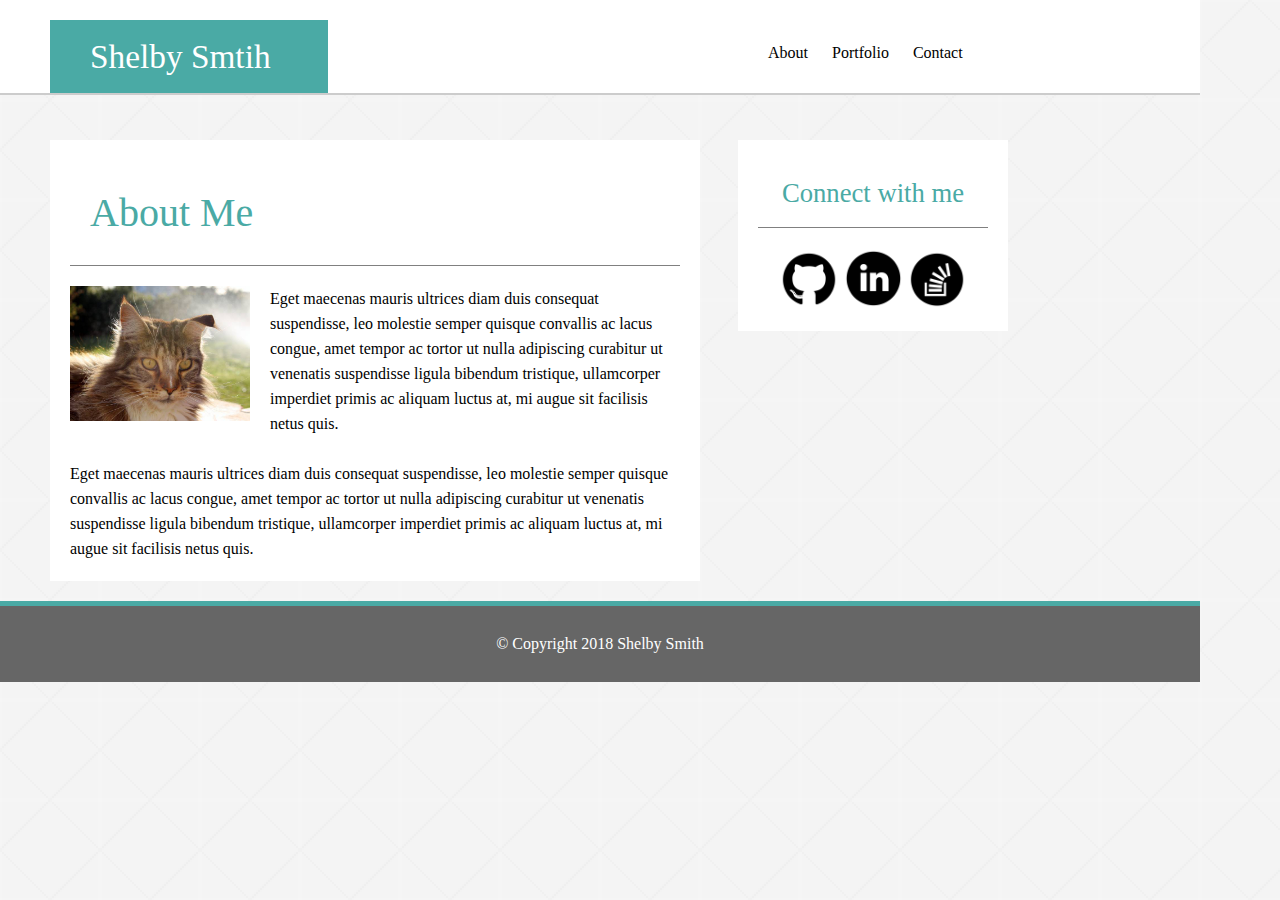
<file: index.html>
<!DOCTYPE html>
<html>
    <head>
        <meta charset="UTF-8"/>
        <link rel="stylesheet" href="assets/css/reset.css"/>
        <link rel="stylesheet" href="assets/css/style2.css"/>
        <title>Shelby Smith</title>
    </head>
    <body>
    <header>
        <h1>Shelby Smtih</h1>
        <nav>
                <ul id="navLinks">
                    <li id="navAbout"><a href="./index.html">About</a></li>
                    <li id="navPortfolio"><a href="./portfolio.html">Portfolio</a></li>
                    <li id="navContact"><a href="./contact.html">Contact</a></li>
                </ul>
        </nav>
    </header>
    <main>
        <section class="aboutMe">    
            <article id="articleAboutMe">
                <h2 id="h2AboutMe">About Me</h2>
                <h3 id="cat"><img src="assets/images/cat.jpg" alt="Cute Cat" width="180"/></h3>
                     <div class="aboutMe"> 
                        <p  class="aboutMe">Eget maecenas mauris ultrices diam duis consequat suspendisse, leo molestie semper quisque convallis ac lacus congue, amet tempor ac tortor ut nulla adipiscing curabitur ut venenatis suspendisse ligula bibendum tristique, ullamcorper imperdiet primis ac aliquam luctus at, mi augue sit facilisis netus quis.</p>
                        <br/>
                        <p class="aboutMe">Eget maecenas mauris ultrices diam duis consequat suspendisse, leo molestie semper quisque convallis ac lacus congue, amet tempor ac tortor ut nulla adipiscing curabitur ut venenatis suspendisse ligula bibendum tristique, ullamcorper imperdiet primis ac aliquam luctus at, mi augue sit facilisis netus quis.</p>
                    </div>
            </article>
        </section>
        <aside><h2 id="connectWithMe">Connect with me</h2>
                <ul id="ulConnectWithMe">
                    <li><a href="https://github.com/shelbymatthew" /><img src="assets/images/github.png" alt="Github Logo" width="60"/></a></li>
                    <li><a href="https://www.linkedin.com/in/shelby-smith-51017a151/" /><img src="assets/images/linkedin.png" alt="LinkedIn Logo Logo" width="60"/></a></li>
                    <li><a href="https://stackoverflow.com/users/8914100/shelbymatthew" /><img src="assets/images/stackoverflow.png" alt="Stack Overflow Logo" width="60"></a></li>
                </ul>
        </aside>
    </main>
    </body>
    <footer>
        <h1>&copy; Copyright 2018 Shelby Smith</h1>
    </footer>

</html>
</file>
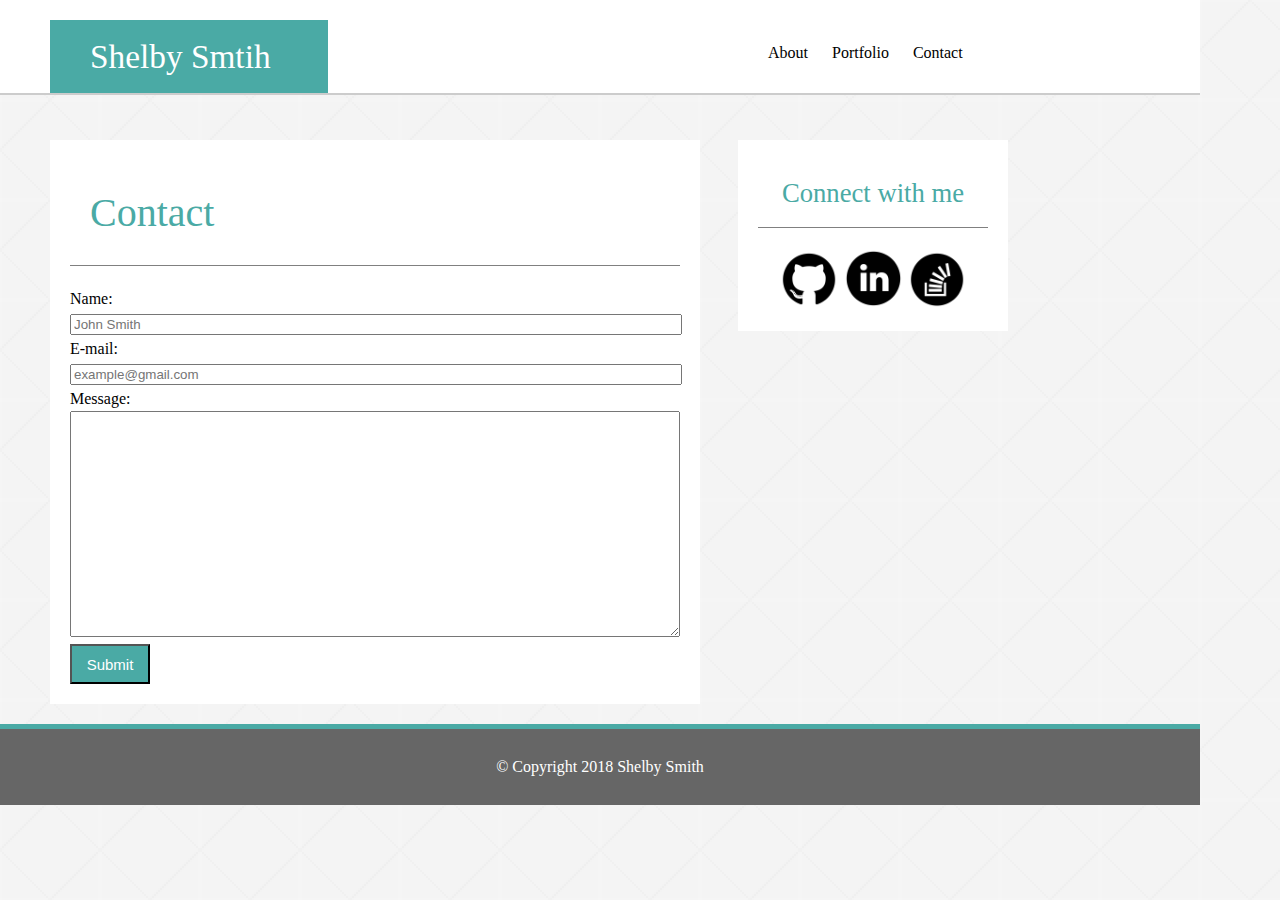
<file: contact.html>
<!DOCTYPE html>
<html>
    <head>
        <meta charset="UTF-8"/>
        <link rel="stylesheet" href="assets/css/reset.css"/>
        <link rel="stylesheet" href="assets/css/style2.css"/>
        <title>Shelby Smith</title>
    </head>
    <body>
    <header>
        <h1>Shelby Smtih</h1>
        <nav>
                <ul id="navLinks">
                    <li id="navAbout"><a href="./index.html">About</a></li>
                    <li id="navPortfolio"><a href="./portfolio.html">Portfolio</a></li>
                    <li id="navContact"><a href="./contact.html">Contact</a></li>
                </ul>
        </nav>
    </header>
    <main>
        <section class="aboutMe">
                <article id="articleAboutMe">
                        <h2 id="h2AboutMe">Contact</h2>    
                <form action="/my-handling-form-page" method="post">
                    <div>
                        <label for="name">Name:</label>
                        <br>
                        <input type="text" placeholder="John Smith" id="name" name="user_name">
                    </div>
                    <div>
                        <label for="mail">E-mail:</label>
                        <br>
                        <input type="email" placeholder="example@gmail.com" id="mail" name="user_mail">
                    </div>
                    <div>
                        <label for="msg">Message:</label>
                        <br>
                        <textarea id="msg" name="user_message"></textarea>
                    </div>
                </form>
                <div class="button">
                        <button type="submit">Submit</button>
                      </div>
            </article>
        </section>
        <aside><h2 id="connectWithMe">Connect with me</h2>
                <ul id="ulConnectWithMe">
                    <li><a href="https://github.com/shelbymatthew" /><img src="assets/images/github.png" alt="Github Logo" width="60"/></a></li>
                    <li><a href="https://www.linkedin.com/in/shelby-smith-51017a151/" /><img src="assets/images/linkedin.png" alt="LinkedIn Logo Logo" width="60"/></a></li>
                    <li><a href="https://stackoverflow.com/users/8914100/shelbymatthew" /><img src="assets/images/stackoverflow.png" alt="Stack Overflow Logo" width="60"></a></li>
                </ul>
        </aside>
    </main>
    </body>
    <footer>
        <h1>&copy; Copyright 2018 Shelby Smith</h1>
    </footer>

</html>
</file>
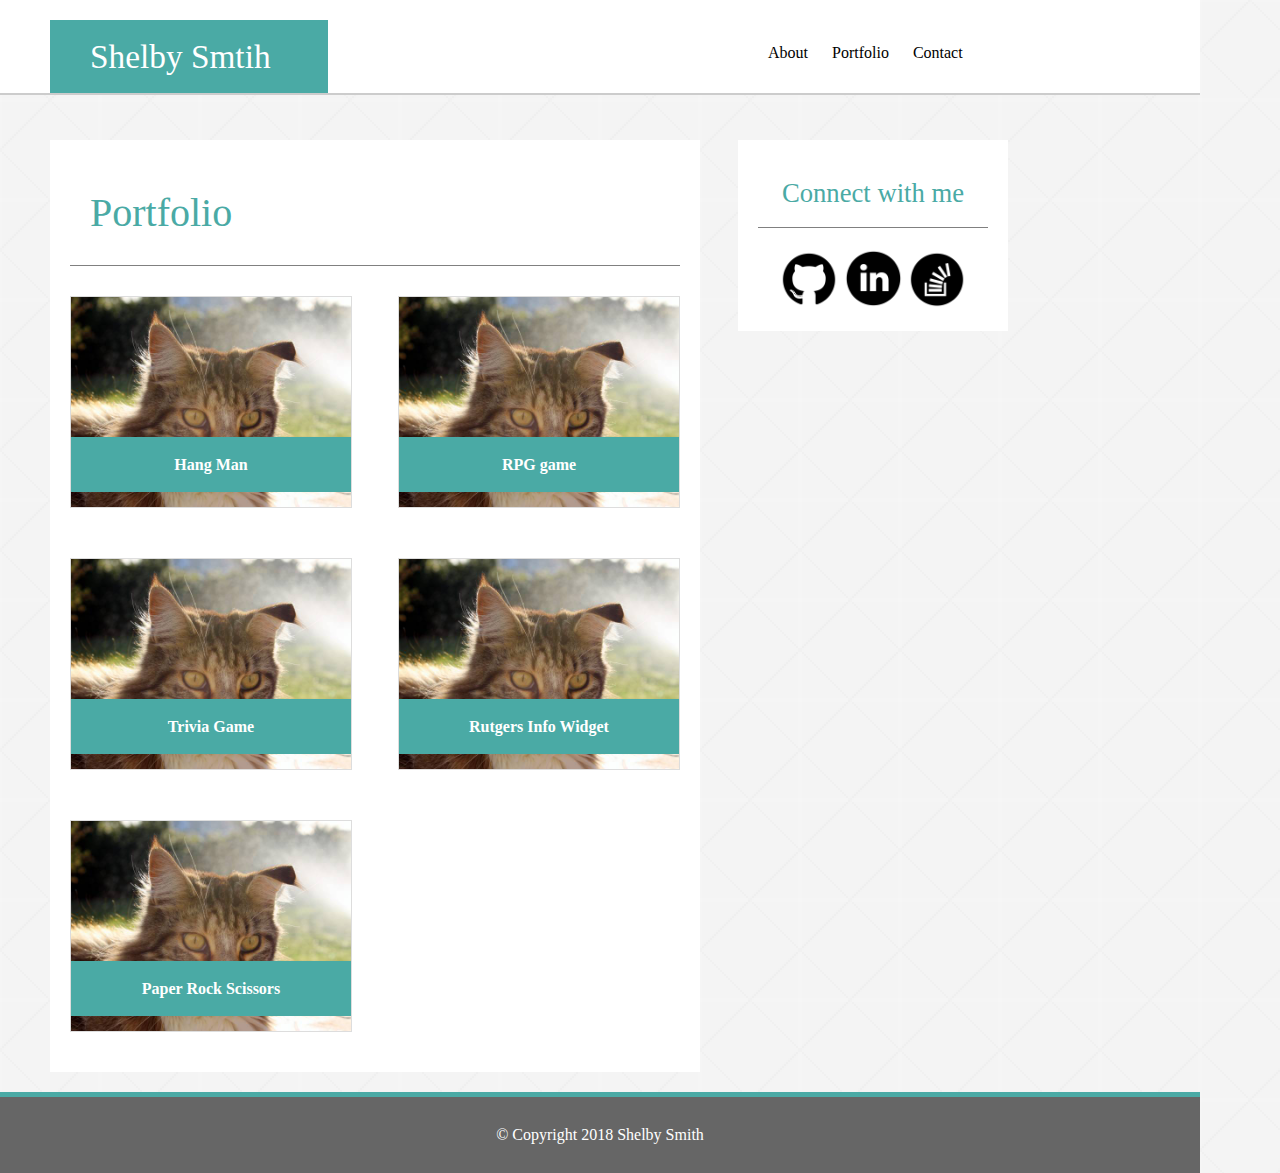
<file: portfolio.html>
<!DOCTYPE html>
<html>
    <head>
        <meta charset="UTF-8"/>
        <link rel="stylesheet" href="assets/css/reset.css"/>
        <link rel="stylesheet" href="assets/css/style2.css"/>
        <title>Shelby Smith</title>
    </head>
    <body>
    <header>
        <h1>Shelby Smtih</h1>
        <nav>
                <ul id="navLinks">
                    <li id="navAbout"><a href="./index.html">About</a></li>
                    <li id="navPortfolio"><a href="./portfolio.html">Portfolio</a></li>
                    <li id="navContact"><a href="./contact.html">Contact</a></li>
                </ul>
        </nav>
    </header>
    <main>
        <section class="aboutMe">    
            <article id="articleAboutMe">
                <h2 id="h2AboutMe">Portfolio</h2>
                
                
                <div class="left">
                    <div class="container">
                            <div class="tag">Hang Man</div>
                                <img src="assets/images/cat.jpg" alt="Cute Cat" width="280"/>
                    </div> 
                </div>
                <div class="right">
                    <div class="container">
                            <div class="tag">RPG game</div>
                                <img src="assets/images/cat.jpg" alt="Cute Cat" width="280"/>
                    </div>
                </div>
                <div class="left">
                        <div class="container">
                                <div class="tag">Trivia Game</div>
                                    <img src="assets/images/cat.jpg" alt="Cute Cat" width="280"/>
                        </div> 
                </div>
                <div class="right">
                        <div class="container">
                                <div class="tag">Rutgers Info Widget</div>
                                    <img src="assets/images/cat.jpg" alt="Cute Cat" width="280"/>
                        </div>
                    </div>
                    <div class="left">
                            <div class="container">
                                    <div class="tag">Paper Rock Scissors</div>
                                        <img src="assets/images/cat.jpg" alt="Cute Cat" width="280"/>
                            </div> 
                    </div>
                   
                </div>
        
            </article>
        </section>
        <aside><h2 id="connectWithMe">Connect with me</h2>
                <ul id="ulConnectWithMe">
                    <li><a href="https://github.com/shelbymatthew" /><img src="assets/images/github.png" alt="Github Logo" width="60"/></a></li>
                    <li><a href="https://www.linkedin.com/in/shelby-smith-51017a151/" /><img src="assets/images/linkedin.png" alt="LinkedIn Logo Logo" width="60"/></a></li>
                    <li><a href="https://stackoverflow.com/users/8914100/shelbymatthew" /><img src="assets/images/stackoverflow.png" alt="Stack Overflow Logo" width="60"></a></li>
                </ul>
        </aside>
    </main>
    </body>
    <footer>
        <h1>&copy; Copyright 2018 Shelby Smith</h1>
    </footer>

</html>
</file>
<file: assets/css/style2.css>
body {
    font-family; 'Arial', 'Helvetica Neue', Helvetica, sans-serif;
    width: 1000px;
    background-image: url("../../assets/images/background.png");
}

main {
    width: 960px;
    margin-top: 400px;
}
header {
    width: 1100px;
    position: fixed;
    top: 0;
    left: 0;
    background-color:white;
    overflow: auto;
    padding: 20px 50px 0 50px;
    margin: 0px 0 20px 0;
    z-index: 100;
    border-bottom: 2px solid #cccccc;
    

}

header h1 {
    width: 238px;
    float: left;
    font-size: 25pt;
    background-color: #4aaaa5;
    padding:  20px 0px 20px 40px;
    color: white;
    font-family: 'Georgia', Times, Times New Roman, serif;




}

nav {
    reset:both;
    padding: 20px 0 20px 20px;
    width: 270px;
    float: left;
    background-color:white;
    margin: 5px 0 0 410px;



}
nav li {
    display: inline-block;
    padding: 0 10px 0 10px;
}


a:link {
    text-decoration: none;
    color: black;


} 
a:visited { 
    text-decoration: none;
    color: #333;



} 
a:hover { 
    text-decoration: none;
    color: #d8d8d8;


} 
a:focus { 
    text-decoration: none;


}
a:active { 
    text-decoration: none;


}


main {
    margin: 0 50px 0 50px;
    width: 960px;

}

section {
    background-color: white;
    float: left;
    width: 650px;
    line-height: 25px;
    margin-bottom: 20px;
    margin-top: 140px;
   /* padding: 20px;*/
}

#h2AboutMe {
    background-color: white;
    padding:  40px 40px 40px 20px;
    font-size: 30pt;
    border-bottom: 1pt grey solid;
    margin-bottom: 20px;
    font-family: 'Georgia', Times, Times New Roman, serif;
    color: #4aaaa5;
    
}

#articleAboutMe {
    padding: 20px;
}

p.AboutMe {
    clear: both;
    font-size: 40px;
    padding: 20px;
    background-color: lightblue;
}
#cat {
    float: left;
    margin-right: 20px;
}

#pAboutMe {
    float: left;

}


.left .container {
    border: 1px solid #DDDDDD;
    width: 280px;
    height: 210px;
    position: relative;
    float: left;
    margin: 10px 0px 40px 0px;
 }
 .right .container {
    border: 1px solid #DDDDDD;
    width: 280px;
    height: 210px;
    position: relative;
    float: right;
    margin: 10px 0 40px 0;
 }
 .tag {
    float: left;
    position: absolute;
    left: 0px;
    top: 140px;
    z-index: 1;
    background-color:#4aaaa5;
    padding: 15px 5px 15px 5px;
    color: #FFFFFF;
    font-weight: bold;
    width: 270px;
    text-align: center;
 }



 .group:after {
    content: "";
    display: table;
    clear: both;
  }

aside {
    background-color: white;
    float: left;
    width: 270px;
    text-align: center;
    padding: 20px 0 20px 0;
    margin-left: 38px;
    margin-top: 140px;


}

#connectWithMe {
    font-size: 20pt;
    margin: 20px;
    border-bottom: 1px solid gray;
    padding-bottom: 20px;
    font-family: 'Georgia', Times, Times New Roman, serif;
    color: #4aaaa5;
}
s
#ulConnectWithMe {
    margin-bottom: 20px;
}

aside li {
    display: inline-block;

}

footer {
    clear: both;
    background-color:#666666;
    padding: 30px;
    border-top: #4aaaa5 5px solid;
    text-align: center;
    width: 1140px;
    color: #ffffff;

}

input {
    width: 604px;
}

textarea {
    width: 604px;
    height: 220px;
}

button {
    height: 40px;
    width: 80px;
    background-color:#4aaaa5;
    color: #ffffff;
    font-size: 15px;
}
</file>
